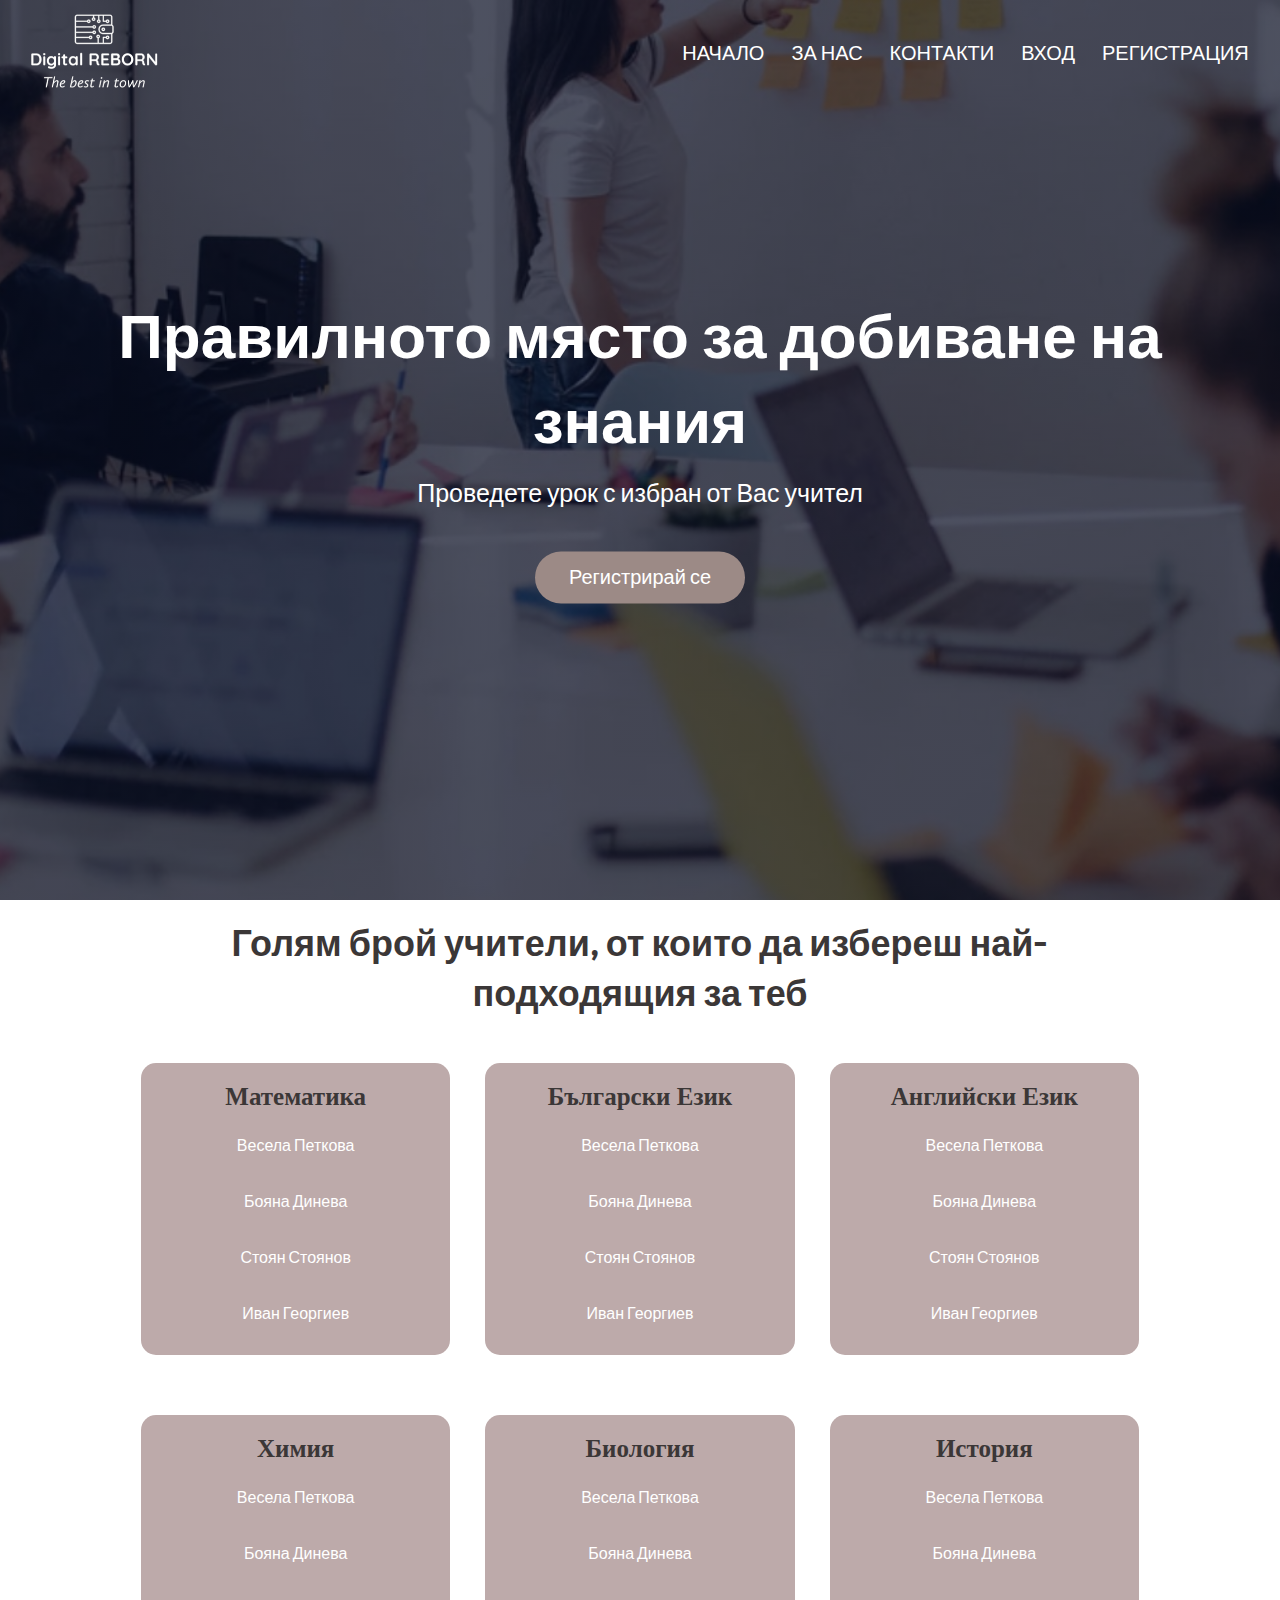
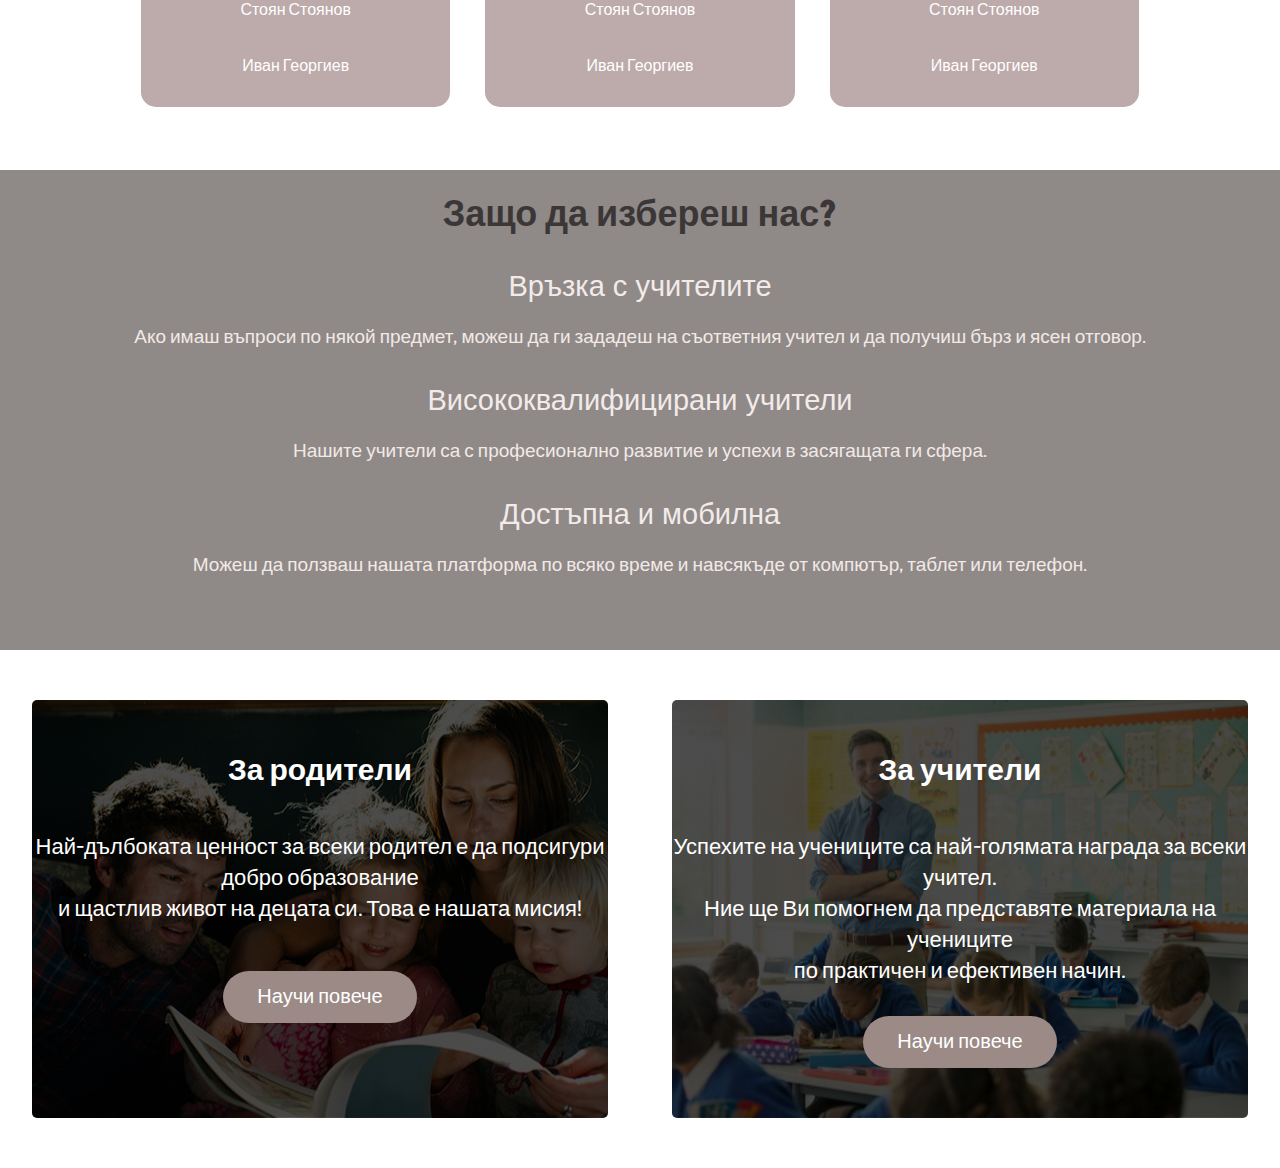
<file: index.html>
<!DOCTYPE html>
<html>
<head>
    <meta name="viewport" content="width=device=width, initial-scale=1.0">
    <title>Green Reborn</title>
    <link rel="icon" href="images/favicon-32x32.png">
    <link rel="stylesheet" href="style.css">
    <link rel="preconnect" href="https://fonts.googleapis.com">
    <link rel="preconnect" href="https://fonts.gstatic.com" crossorigin>
    <link href="https://fonts.googleapis.com/css2?family=Akshar:wght@300&display=swap" rel="stylesheet">
    <link href="https://fonts.googleapis.com/css2?family=Righteous&display=swap" rel="stylesheet">
    <link href="https://cdnjs.cloudflare.com/ajax/libs/font-awesome/5.13.0/css/all.min.css" rel="stylesheet">
</head>
<body>
<section class="header">
    <nav>
        <a href="index.html">
            <img src="images/logo1.png">
        </a>
            <div class="nav-links" id="navLinks">
                <i class="fa fa-times" onclick="hideMenu()"></i>
                <ul>
                    <li><a href="index.html">НАЧАЛО</a></li>
                    <li><a href="about.html">ЗА НАС</a></li>
                    <li><a href="contacts.html">КОНТАКТИ</a></li>
                    <li><a href="login.html">ВХОД</a></li>
                    <li><a href="register.html">РЕГИСТРАЦИЯ</a></li>

                </ul>
            </div>
        <i class="fa fa-bars" onclick="showMenu()"></i>
    </nav>
    <div class="text-box">
        <h1>Правилното място за добиване на знания</h1>
        <p>Проведете урок с избран от Вас учител</p>
        <a href="register.html" class="hero-btn">Регистрирай се</a>
    </div>

</section>

<section class="course">
    <h1>Голям брой учители, от които да избереш най-подходящия за теб</h1>

    <div class="row">
        <div class="course-col">
            <h3>Математика</h3>
            <ul>
                <li><a href="profilVesela.html">Весела Петкова</a></li>
                <li><a href="profilBoqna.html">Бояна Динева</a></li>
                <li><a href="profilStoqn.html">Стоян Стоянов</a></li>
                <li><a href="profilIvan.html">Иван Георгиев</a></li>
            </ul>
        </div>
        <div class="course-col">
            <h3>Български Език</h3>
            <ul>
                <li><a href="#">Весела Петкова</a></li>
                <li><a href="#">Бояна Динева</a></li>
                <li><a href="#">Стоян Стоянов</a></li>
                <li><a href="#">Иван Георгиев</a></li>
            </ul>
        </div>
        <div class="course-col">
            <h3>Английски Език</h3>
            <ul>
                <li><a href="#">Весела Петкова</a></li>
                <li><a href="#">Бояна Динева</a></li>
                <li><a href="#">Стоян Стоянов</a></li>
                <li><a href="#">Иван Георгиев</a></li>
            </ul>
        </div>
        <div class="course-col">
            <h3>Химия</h3>
            <ul>
                <li><a href="#">Весела Петкова</a></li>
                <li><a href="#">Бояна Динева</a></li>
                <li><a href="#">Стоян Стоянов</a></li>
                <li><a href="#">Иван Георгиев</a></li>
            </ul>
        </div>
        <div class="course-col">
            <h3>Биология</h3>
            <ul>
                <li><a href="#">Весела Петкова</a></li>
                <li><a href="#">Бояна Динева</a></li>
                <li><a href="#">Стоян Стоянов</a></li>
                <li><a href="#">Иван Георгиев</a></li>
            </ul>
        </div>
        <div class="course-col">
            <h3>История</h3>
            <ul>
                <li><a href="#">Весела Петкова</a></li>
                <li><a href="#">Бояна Динева</a></li>
                <li><a href="#">Стоян Стоянов</a></li>
                <li><a href="#">Иван Георгиев</a></li>
            </ul>
        </div>
    </div>
</section>

<section class="questions">
    <h1>Защо да избереш нас?</h1>
    <div class="questions-row">
        <div class="questions-col">
            <h3>Връзка с учителите</h3>
            <p>Ако имаш въпроси по някой предмет, можеш да ги зададеш на съответния учител и да получиш бърз и ясен отговор.</p>
        </div>
        <div class="questions-col">
            <h3>Висококвалифицирани учители</h3>
            <p>Нашите учители са с професионално развитие и успехи в засягащата ги сфера.</p>
        </div>
        <div class="questions-col">
            <h3>Достъпна и мобилна</h3>
            <p>Можеш да ползваш нашата платформа по всяко време и навсякъде от компютър, таблет или телефон.</p>
        </div>
    </div>

</section>

<section class="learnMore">
    <div class="learnMore-col1">
        <h1>За родители</h1>
        <p>Най-дълбоката ценност за всеки родител е да подсигури добро образование<br> и щастлив живот на децата си. Това е нашата мисия!</p>
        <a href="#" class="learnMore-btn">Научи повече</a>
    </div>
    <div class="learnMore-col2">
        <h1>За учители</h1>
        <p>Успехите на учениците са най-голямата награда за всеки учител.<br> Ние ще Ви помогнем да представяте материала на учениците<br> по практичен и ефективен начин.</p>
        <a href="#" class="learnMore-btn">Научи повече</a>
    </div>
</section>

<script>
    var navLinks = document.getElementById("navLinks");

    function showMenu() {
        navLinks.style.right = "0";
        navLinks.style.display = "block";
    }
    function hideMenu() {
        navLinks.style.right = "-200px";
        navLinks.style.display = "none";
        
    }
</script>

</body>
</html>
</file>
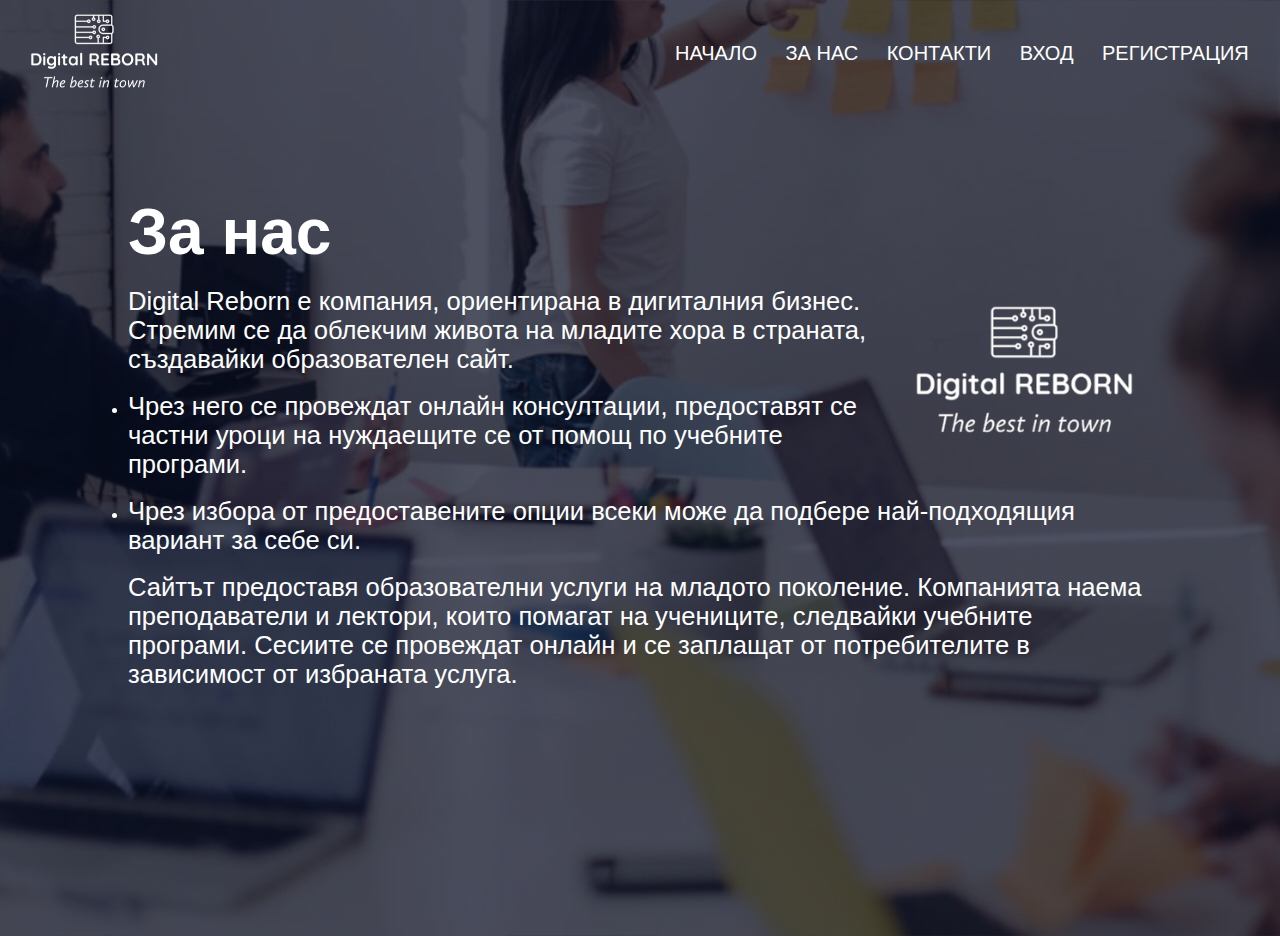
<file: about.html>
<!DOCTYPE html>
<html lang="en">
<head>
    <meta charset="UTF-8">
    <title>Green Reborn</title>
    <link rel="stylesheet" href="style.css">
    <link rel="icon" href="images/favicon-32x32.png">


</head>
<body>
      <section class="header">
          <nav>
              <a href="index.html">
                  <img src="images/logo1.png">
              </a>
              <div class="nav-links" id="navLinks">
                  <i class="fa fa-times" onclick="hideMenu()"></i>
                  <ul>
                      <li><a href="index.html">НАЧАЛО</a></li>
                      <li><a href="about.html">ЗА НАС</a></li>
                      <li><a href="contacts.html">КОНТАКТИ</a></li>
                      <li><a href="login.html">ВХОД</a></li>
                      <li><a href="register.html">РЕГИСТРАЦИЯ</a></li>

                  </ul>
              </div>
              <i class="fa fa-bars" onclick="showMenu()"></i>
          </nav>

          <div class="text-box-aboutUs">
              <h1>За нас</h1>
              <br>
              <img src="images/logo1.png" class="aboutUs-logo">
              <p>Digital Reborn е компания, ориентирана в дигиталния бизнес. Стремим се да облекчим живота на младите хора в страната, създавайки образователен сайт. </p>
              <br>
              <ul>
                  <li><p>Чрез него се провеждат онлайн консултации, предоставят се частни уроци на нуждаещите се от помощ по учебните програми. </p></li>
                  <br>
                  <li><p>Чрез избора от предоставените опции всеки може да подбере най-подходящия вариант за себе си.</p></li>
                  <br>
              </ul>
              <p>Сайтът предоставя образователни услуги на младото поколение.
                  Компанията наема преподаватели и лектори, които помагат на учениците, следвайки учебните програми. Сесиите се провеждат онлайн и се заплащат от потребителите в зависимост от избраната услуга.</p>
          </div>
      </section>
</body>
</html>
</file>
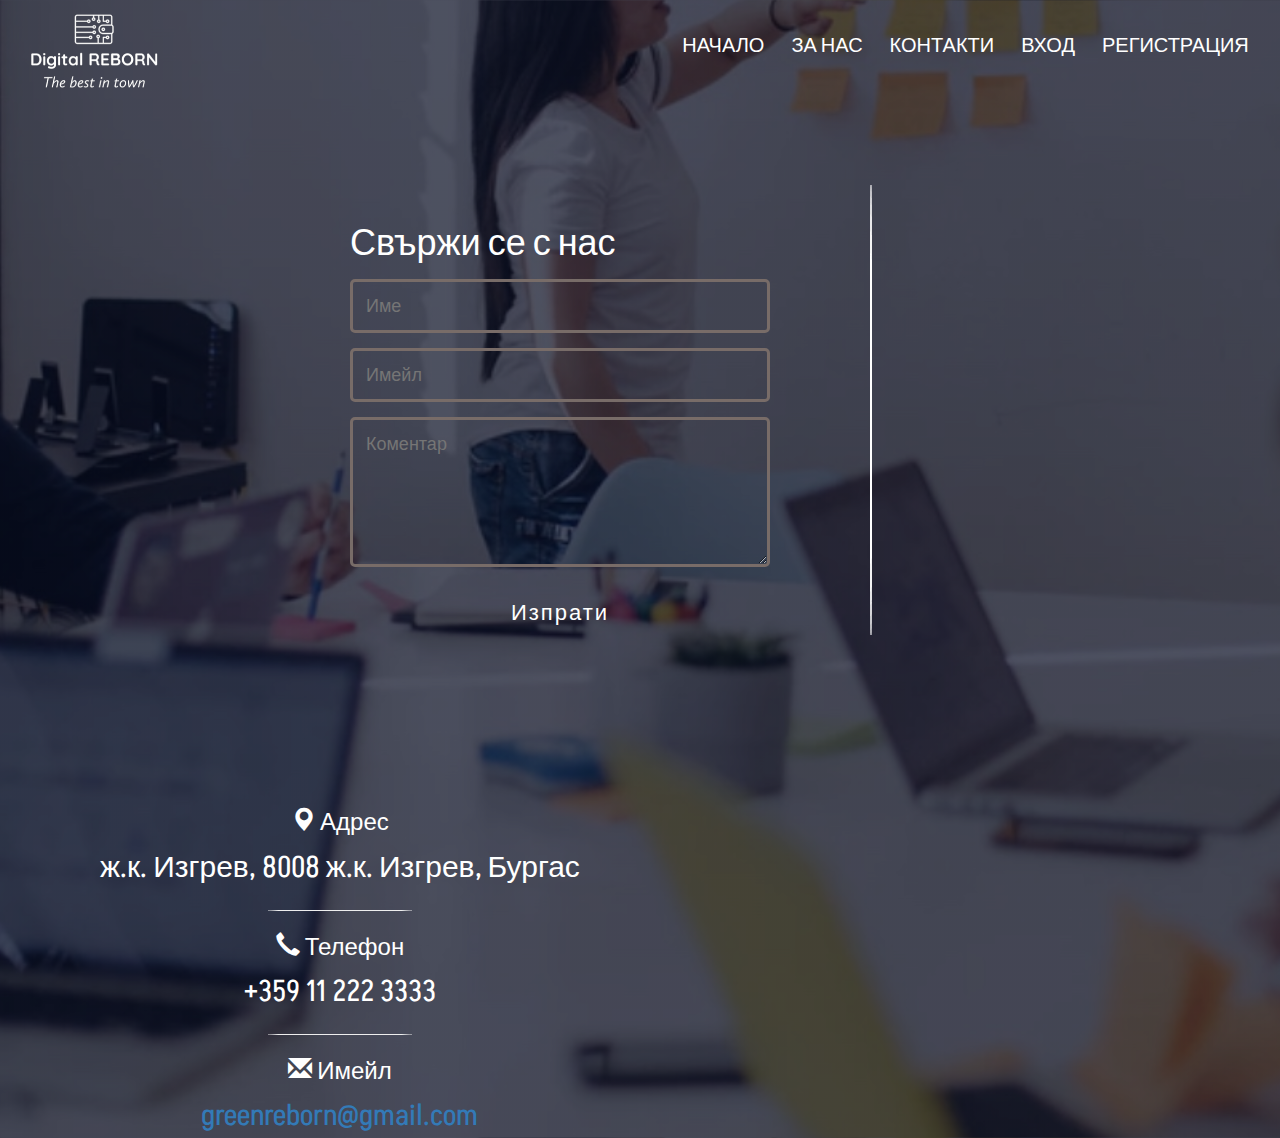
<file: contacts.html>
<!DOCTYPE html>
<html lang="en"></html>
<head>
    <meta charset="UTF-8">
    <title>Green Reborn</title>
    <link rel="icon" href="images/favicon-32x32.png">
    <link rel="stylesheet" href="https://maxcdn.bootstrapcdn.com/bootstrap/3.4.0/css/bootstrap.min.css">
    <link rel="stylesheet" href="contactsstyle.css">
    <link rel="preconnect" href="https://fonts.googleapis.com">
    <link rel="preconnect" href="https://fonts.gstatic.com" crossorigin>
    <link href="https://fonts.googleapis.com/css2?family=Akshar:wght@300&display=swap" rel="stylesheet">
    <link href="https://fonts.googleapis.com/css2?family=Righteous&display=swap" rel="stylesheet">
    <link href="https://cdnjs.cloudflare.com/ajax/libs/font-awesome/5.13.0/css/all.min.css" rel="stylesheet">
    

</head>
<section class="header">
    <nav>
        <a href="index.html">
            <img src="images/logo1.png">
        </a>
            <div class="nav-links" id="navLinks">
                <i class="fa fa-times" onclick="hideMenu()"></i>
                <ul>
                    <li><a href="index.html">НАЧАЛО</a></li>
                    <li><a href="about.html">ЗА НАС</a></li>
                    <li><a href="contacts.html">КОНТАКТИ</a></li>
                    <li><a href="login.html">ВХОД</a></li>
                    <li><a href="register.html">РЕГИСТРАЦИЯ</a></li>

                </ul>
            </div>
        <i class="fa fa-bars" onclick="showMenu()"></i>
    </nav>
</section>
    <section class="form">
        <form>
            <h1 class="form-text">Свържи се с нас</h1>      
            <input name="name" type="text" class="feedback-input" placeholder="Име" />   
            <input name="email" type="text" class="feedback-input" placeholder="Имейл" />
            <textarea name="text" class="feedback-input" placeholder="Коментар"></textarea>
            <div class="svg-wrapper">
                <svg height="60" width="420" xmlns="http://www.w3.org/2000/svg">
                  <rect class="shape1" height="60" width="420" />
                  <rect class="shape2" height="60" width="420" />
                  <div class="text2" onclick="location.href='#'" style="cursor: pointer;">Изпрати</div>
                </svg>
              </div>
          </form>
    </section>
    <div class="vertical-line"></div>
    <section class="links">
        <div class="address">
            <h3><span class="glyphicon">&#xe062;</span> Адрес</h3>
            <p>ж.к. Изгрев, 8008 ж.к. Изгрев, Бургас</p>
        </div>
        <hr class="hr">
        <div class="number">
            <h3><span class="glyphicon">&#xe182;</span> Телефон</h3>
            <p>+359 11 222 3333</p>
        </div>
        <hr class="hr">
        <div class="email">
            <h3><span class="glyphicon">&#x2709;</span> Имейл</h3>
            <a href="#">greenreborn@gmail.com</a>
        </div>
    </section>
</body>
</file>
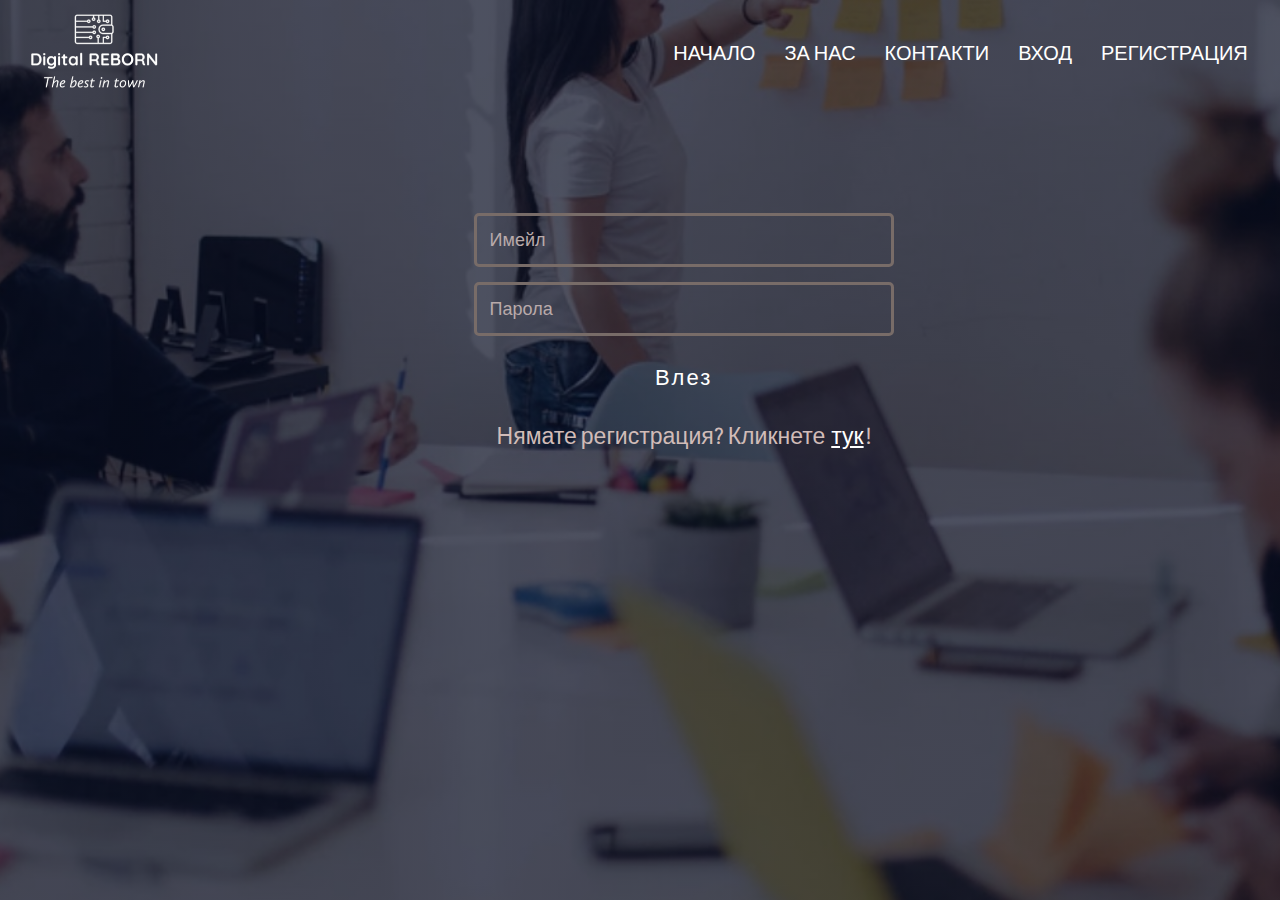
<file: login.html>
<!DOCTYPE html>
<html>
<head>
    <meta name="viewport" content="width=device=width, initial-scale=1.0">
    <title>Green Reborn</title>
    <link rel="icon" href="images/favicon-32x32.png">
    <link rel="stylesheet" href="registerstyle.css">
    <link rel="preconnect" href="https://fonts.googleapis.com">
    <link rel="preconnect" href="https://fonts.gstatic.com" crossorigin>
    <link href="https://fonts.googleapis.com/css2?family=Akshar:wght@300&display=swap" rel="stylesheet">
    <link href="https://fonts.googleapis.com/css2?family=Righteous&display=swap" rel="stylesheet">
    <link href="https://cdnjs.cloudflare.com/ajax/libs/font-awesome/5.13.0/css/all.min.css" rel="stylesheet">
</head>
<section class="header">
    <nav>
        <a href="index.html">
            <img src="images/logo1.png">
        </a>
            <div class="nav-links" id="navLinks">
                <i class="fa fa-times" onclick="hideMenu()"></i>
                <ul>
                    <li><a href="index.html">НАЧАЛО</a></li>
                    <li><a href="about.html">ЗА НАС</a></li>
                    <li><a href="contacts.html">КОНТАКТИ</a></li>
                    <li><a href="login.html">ВХОД</a></li>
                    <li><a href="register.html">РЕГИСТРАЦИЯ</a></li>

                </ul>
            </div>
        <i class="fa fa-bars" onclick="showMenu()"></i>
    </nav>
</section>
<section class="form">
    <form>      
        <input  type="text" class="feedback-input" placeholder="Имейл" />
        <input  type="password" class="feedback-input" placeholder="Парола" />            
        <div class="svg-wrapper">
            <svg height="60" width="420" xmlns="http://www.w3.org/2000/svg">
              <rect class="shape1" height="60" width="420" />
              <rect class="shape2" height="60" width="420" />
              <div class="text2" onclick="location.href='#'" style="cursor: pointer;">Влез</div>
            </svg>
          </div>
          <p class="text-after-btn">Нямате регистрация? Кликнете <a href="register.html" class="to-login">тук</a>!</p>
      </form>
</section>
</file>
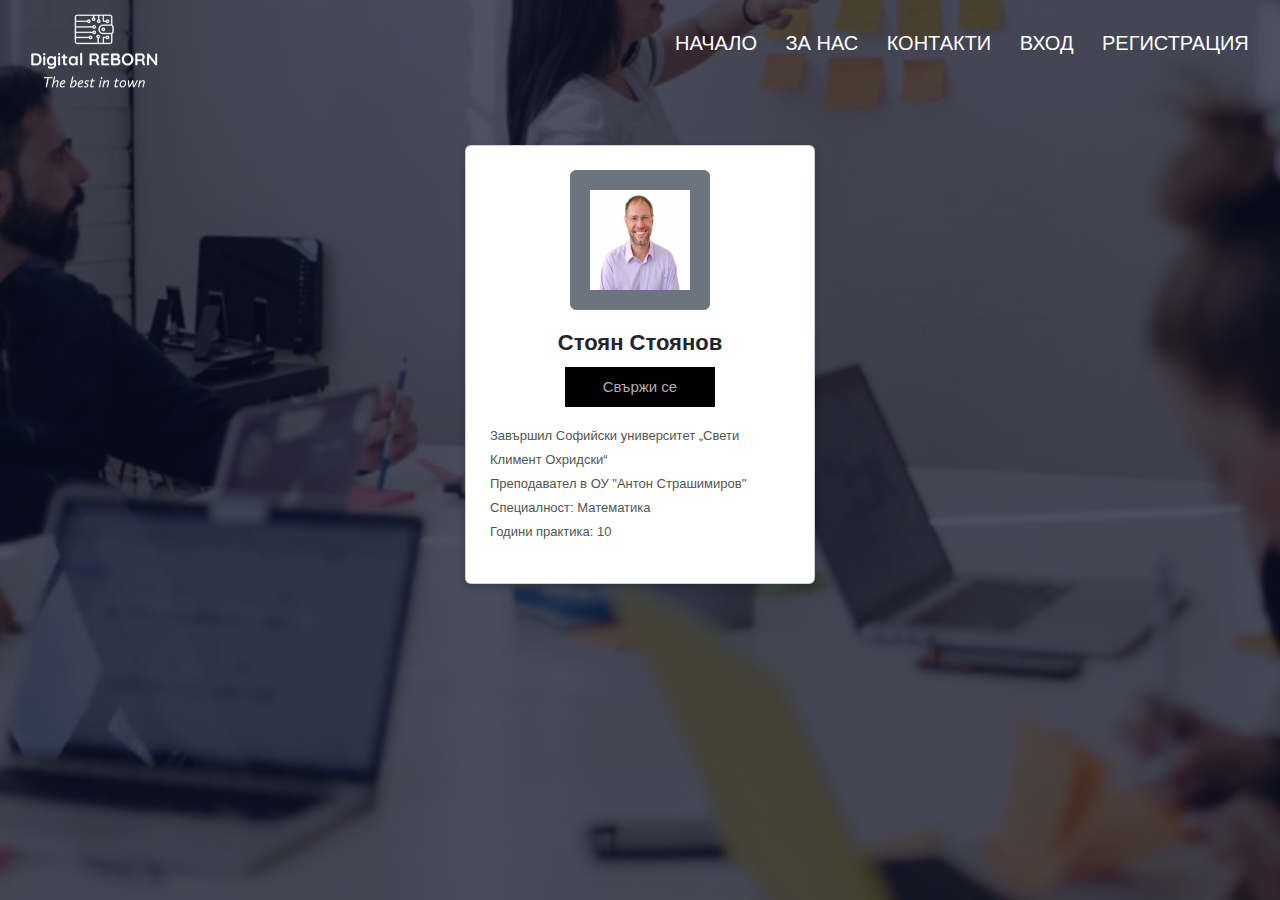
<file: profilStoqn.html>
<!DOCTYPE html>
<html lang="en">
<head>
    <meta charset="UTF-8">
    <title>Green Reborn</title>
    <link rel="icon" href="images/favicon-32x32.png">
    <link rel="stylesheet" href="style.css">
    <link rel="stylesheet" href="profilestyle.css">
    <link rel="stylesheet" href="https://cdn.jsdelivr.net/npm/bootstrap@5.0.0-beta1/dist/css/bootstrap.min.css">

</head>
<body>
    <section class="header">
    <nav>
        <a href="index.html">
            <img src="images/logo1.png">
        </a>
         <div class="nav-links" id="navLinks">
            <i class="fa fa-times" onclick="hideMenu()"></i>
                 <ul>
                     <li><a href="index.html">НАЧАЛО</a></li>
                    <li><a href="about.html">ЗА НАС</a></li>
                    <li><a href="contacts.html">КОНТАКТИ</a></li>
                    <li><a href="login.html">ВХОД</a></li>
                    <li><a href="register.html">РЕГИСТРАЦИЯ</a></li>

                </ul>
            </div>
         <i class="fa fa-bars" onclick="showMenu()"></i>
        </nav>
        <div class="container mt-4 mb-4 p-3 d-flex justify-content-center">
            <div class="card p-4">
                <div class=" image d-flex flex-column justify-content-center align-items-center"> <button class="btn btn-secondary"> <img src="images/Stoqn.jpg" height="100" width="100" /></button> <span class="name mt-3">Стоян Стоянов</span> <span class="idd"></span>
                    <div class=" d-flex mt-2"> <button class="btn1 btn-dark">Свържи се</button> </div>
                    <div class="text mt-3"> <span>Завършил Софийски университет „Свети Климент Охридски“
<br>Преподавател в ОУ "Антон Страшимиров"<br> Специалност: Математика<br> Години практика: 10</span> </div>
                    <div class="gap-3 mt-3 icons d-flex flex-row justify-content-center align-items-center"> <span><i class="fa fa-twitter"></i></span> <span><i class="fa fa-facebook-f"></i></span> <span><i class="fa fa-instagram"></i></span> <span><i class="fa fa-linkedin"></i></span> </div>
                </div>
            </div>
        </div>
    </section>

</body>
</html>
</file>
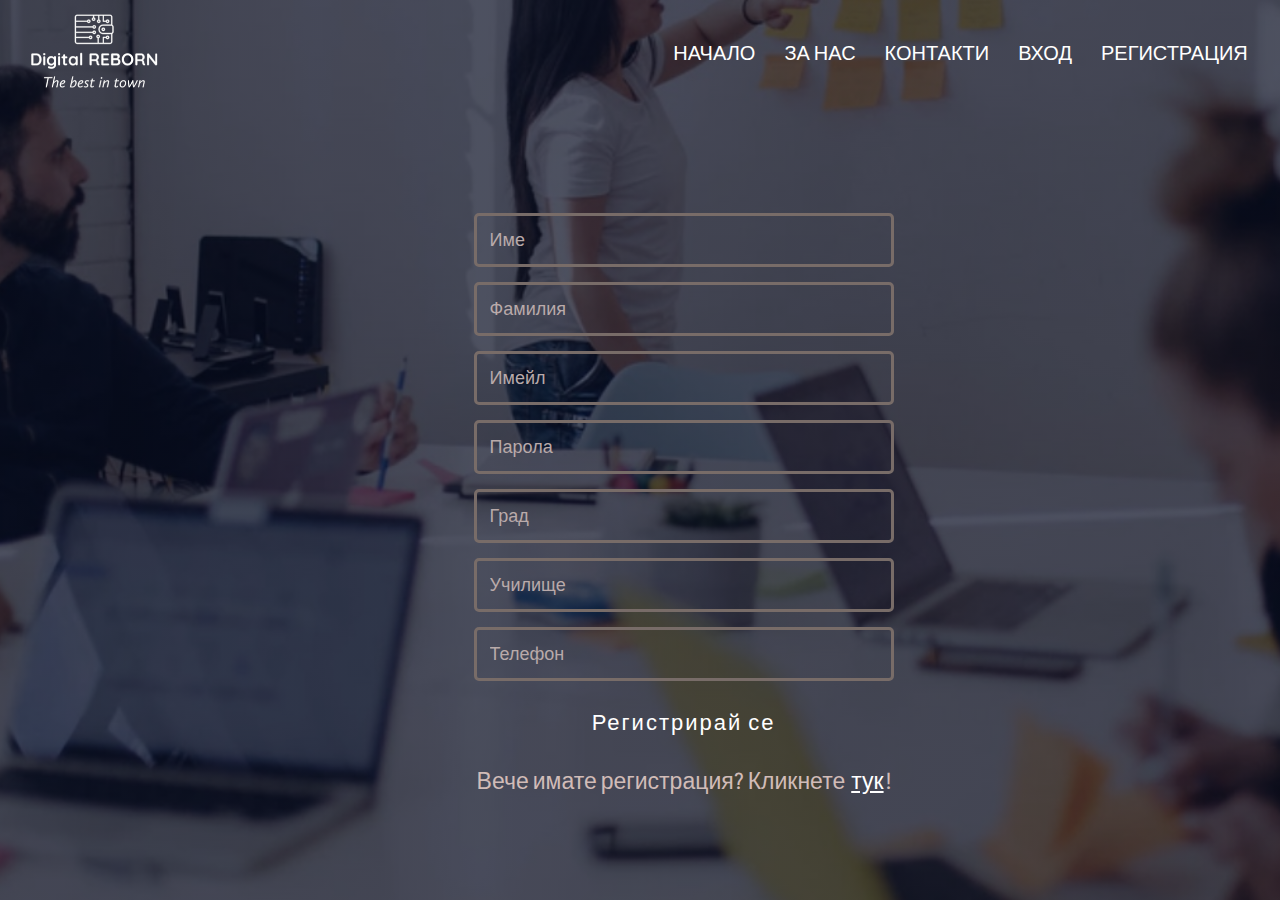
<file: register.html>
<!DOCTYPE html>
<html>
<head>
    <meta name="viewport" content="width=device=width, initial-scale=1.0">
    <title>Green Reborn</title>
    <link rel="icon" href="images/favicon-32x32.png">
    <link rel="stylesheet" href="registerstyle.css">
    <link rel="preconnect" href="https://fonts.googleapis.com">
    <link rel="preconnect" href="https://fonts.gstatic.com" crossorigin>
    <link href="https://fonts.googleapis.com/css2?family=Akshar:wght@300&display=swap" rel="stylesheet">
    <link href="https://fonts.googleapis.com/css2?family=Righteous&display=swap" rel="stylesheet">
    <link href="https://cdnjs.cloudflare.com/ajax/libs/font-awesome/5.13.0/css/all.min.css" rel="stylesheet">
</head>
<section class="header">
    <nav>
        <a href="index.html">
            <img src="images/logo1.png">
        </a>
            <div class="nav-links" id="navLinks">
                <i class="fa fa-times" onclick="hideMenu()"></i>
                <ul>
                    <li><a href="index.html">НАЧАЛО</a></li>
                    <li><a href="about.html">ЗА НАС</a></li>
                    <li><a href="contacts.html">КОНТАКТИ</a></li>
                    <li><a href="login.html">ВХОД</a></li>
                    <li><a href="register.html">РЕГИСТРАЦИЯ</a></li>

                </ul>
            </div>
        <i class="fa fa-bars" onclick="showMenu()"></i>
    </nav>
</section>
<section class="form">
    <form>   
        <input  type="text" class="feedback-input" placeholder="Име" />
        <input  type="text" class="feedback-input" placeholder="Фамилия" />      
        <input  type="text" class="feedback-input" placeholder="Имейл" />
        <input  type="password" class="feedback-input" placeholder="Парола" />   
        <input  type="text" class="feedback-input" placeholder="Град" />
        <input  type="text" class="feedback-input" placeholder="Училище" />
        <input  type="text" class="feedback-input" placeholder="Телефон" />            
        <div class="svg-wrapper">
            <svg height="60" width="420" xmlns="http://www.w3.org/2000/svg">
              <rect class="shape1" height="60" width="420" />
              <rect class="shape2" height="60" width="420" />
              <div class="text2" onclick="location.href='#'" style="cursor: pointer;">Регистрирай се</div>
            </svg>
          </div>
          <p class="text-after-btn">Вече имате регистрация? Кликнете <a href="login.html" class="to-login">тук</a>!</p>
      </form>
</section>
</file>
<file: style.css>
*{
    margin: 0;
    padding: 0;
    font-family: 'Akshar', sans-serif;
    box-sizing: border-box;

}
.header{
    min-height: 100vh;
    width: 100%;
    background-image: linear-gradient(rgba(4,9,30,0.7),rgba(4,9,30,0.7)),url(images/banner.jpg) ;
    background-position: center;
    background-size: cover;
    position: relative;
}
nav{
    display: flex;
    padding: 0.2% 1.5%;
    justify-content: space-between;
    align-items: center;



}
nav img{
    width: 150px;

}
.nav-links{
    flex: 1;
    text-align: right;
}
.nav-links ul li{
    list-style: none;
    display: inline-block;
    padding: 8px 12px;
    position: relative;
}
.nav-links ul li a{
    color: #fff;
    text-decoration: none;
    font-size: 20px;
}
.nav-links ul li::after{
    content: '';
    width: 0%;
    height: 2px;
    background: #9C8A86;
    display: block;
    margin: auto;
    transition: 0.5s;
}
.nav-links ul li:hover::after{
    width: 100%;
}
.text-box{
    width: 90%;
    color: #fff;
    position: absolute;
    top: 50%;
    left: 50%;
    transform: translate(-50%, -50%);
    text-align: center;
}
.text-box h1{
   font-size: 62px;
}
.text-box p{
    font-size: 25px;
    margin: 10px 0 40px;
    color: #fff;
}
.hero-btn{
    display: inline-block;
    text-decoration: none;
    color: #fff;
    padding: 12px 34px;
    font-size: 20px;
    background: #9C8A86;
    position: relative;
    cursor: pointer;
    border-radius: 40px;

}
.hero-btn:hover{
    background: #d1bcb8;
    transition: 0.6s;

}

nav .fa{
    display: none;

}

@media(max-width: 700px) {
    .text-box h1{
    font-size: 62px;
    }
    .nav-links ul li{
        display: block;
    }
    .nav-links{
        position: absolute;
        background: #786c68;
        height: 100vh;
        width: 200px;
        top: 0;
        right: -200px;
        text-align: left;
        z-index: 2;
        transition: 1s;
        display: none;
    }
    nav .fa{
        display: block;
        color: #fff;
        margin: 10px;
        font-size: 22px;
        cursor: pointer;
    }
    .nav-links ul{
        padding: 30px;
    }
}

.course{
    width: 80%;
    margin: auto;
    text-align: center;
    padding-top: 20px;
}
.course h1{
    color: #3b3737;
    font-size: 36px;
    font-weight: 600;
}
.row{
    color: #3b3737;
    margin-top: 2%;
    justify-content: space-between;
    display:flex;

    flex-wrap:wrap;
    overflow-y:hidden;
    padding: 13px 13px;
}
.course-col{
    color: #3b3737;
    flex-basis: 31%;
    background: #bdaaaa;
    border-radius: 15px;
    margin-bottom: 5%;
    margin-top: 10px;
    padding: 20px 15px;
    box-sizing: border-box;
    transition: 0.5s;
}
.course-col ul li{
    list-style: none;
    margin-top: 5%;
    justify-content: space-between;
    display:flex;
    flex-wrap:wrap;
    display: inline-block;
    padding: 10px 20px;
}
.course-col ul li a{
    text-decoration: none;
    color: #fff;
}
.course-col:hover{
    box-shadow: 0 0 20px 0px rgba(0,0,0,1);
}
.course-col h3{
    font-family: 'Bebas Neue', cursive;
    font-size: 25px;
}
@media(max-width: 700px){
    .row{
        flex-direction: column;
    }
}
.questions{
    width: 100%;
    margin: auto;
    text-align: center;
    padding-top: 20px;
}
.questions h1{
    color: #3b3737;
    font-size: 36px;
    font-weight: 750;
}
.questions{
    background: #8f8988;
    height: 480px;
}
.questions-col h3{
        font-family: 'Noto Sans', sans-serif;
        font-size: 29px;
        font-weight: 450;
        margin-top: 8px;
}
.questions-col{
        color: #f2ebe9;
        flex-basis: 31%;
        border-radius: 15px;
        margin-top: 20px;
        padding: 2px 2px;

}
.questions-col p{
        margin-top: 1.5%;
        padding: 2px 2px;
        color: #f2e9e6;
        box-sizing: border-box;
        font-size: 19px;

}

.learnMore{
    display : flex;
    flex-direction : row;
}
.learnMore-col1{
    margin: 50px auto;
    width: 45%;
    background-image: linear-gradient(rgba(0,0,0,0.7),rgba(0,0,0,0.7)),url(images/banner2.jpg);
    background-position: center;
    border-radius: 5px;
    text-align: center;
    padding: 50px 0;

}
.learnMore-col1 h1{
    color: #fff;
    margin-bottom: 40px;
    padding: 0px;
    font-weight: 900;
    font-size: 30px;
}
.learnMore-col1 p{
    color: #fff;
    margin-bottom: 8%;
    font-size: 22px;
}

.learnMore-btn{
    display: inline-block;
    text-decoration: none;
    color: #fff;
    padding: 12px 34px;
    font-size: 20px;
    background: #9C8A86;
    position: relative;
    cursor: pointer;
    border-radius: 40px;

}
.learnMore-btn:hover{
    background: #d1bcb8;
    transition: 0.6s;

}

.learnMore-col2{
    margin: 50px auto;
    width: 45%;
    background-image: linear-gradient(rgba(0,0,0,0.7),rgba(0,0,0,0.7)),url(images/banner3.jpg);
    background-position: center;
    border-radius: 5px;
    text-align: center;
    padding: 50px 0;

}
.learnMore-col2 h1{
    color: #fff;
    margin-bottom: 40px;
    padding: 0px;
    font-weight: 900;
    font-size: 30px;
}
.learnMore-col2 p{
    color: #fff;
    margin-bottom: 5%;
    font-size: 22px;
}
.text-box-aboutUs{
    width: 80%;
    color: #fff;
    position: relative;
    margin-top: 250pt;
    top: 80%;
    left: 50%;
    transform: translate(-50%, -50%);
    text-align: left;
}
.text-box-aboutUs h1{
   font-size: 5vw;
}
.text-box-aboutUs p{
    font-size: 2vw;
    color: #fff;
}
.aboutUs-logo{
    float: right;
    position: relative;
    max-width: 25%;
}
.text-box-aboutUs ul li p{
    position: relative;
}

/* width */
::-webkit-scrollbar {
    width: 12px;
  }
  
  /* Track */
  ::-webkit-scrollbar-track {
    background: #f1f1f1;
  }
  
  /* Handle */
  ::-webkit-scrollbar-thumb {
    background: #888;
    border-radius: 10px;
  }
  
  /* Handle on hover */
  ::-webkit-scrollbar-thumb:hover {
    background: #555;
  }
</file>
<file: contactsstyle.css>
*{
    margin: 0;
    padding: 0;
    font-family: 'Akshar', sans-serif;
    box-sizing: border-box;

}
body {
    min-height: 100vh;
    background-image: linear-gradient(rgba(4,9,30,0.7),rgba(4,9,30,0.7)),url(images/banner.jpg) ;
    background-position: center;
    background-size: cover;
    position: relative; 
}
nav{
    display: flex;
    padding: 0.2% 1.5%;
    justify-content: space-between;
    align-items: center;



}
nav img{
    width: 150px;

}
.nav-links{
    flex: 1;
    text-align: right;
}
.nav-links ul li{
    list-style: none;
    display: inline-block;
    padding: 8px 12px;
    position: relative;
    font-family: 'Akshar', sans-serif;
}
.nav-links ul li a{
    color: #fff;
    text-decoration: none;
    font-size: 20px;
}
.nav-links ul li::after{
    content: '';
    width: 0%;
    height: 2px;
    background: #9C8A86;
    display: block;
    margin: auto;
    transition: 0.5s;
}
.nav-links ul li:hover::after{
    width: 100%;
}
.text-box{
    width: 90%;
    color: #fff;
    position: absolute;
    top: 50%;
    left: 50%;
    transform: translate(-50%, -50%);
    text-align: center;
}
.text-box h1{
   font-size: 62px;
}
.text-box p{
    font-size: 25px;
    margin: 10px 0 40px;
    color: #fff;
}
.hero-btn{
    display: inline-block;
    text-decoration: none;
    color: #fff;
    padding: 12px 34px;
    font-size: 20px;
    background: #9C8A86;
    position: relative;
    cursor: pointer;
    border-radius: 40px;

}
.hero-btn:hover{
    background: #d1bcb8;
    transition: 0.6s;

}

nav .fa{
    display: none;

}

@media(max-width: 700px) {
    .text-box h1{
    font-size: 62px;
    }
    .nav-links ul li{
        display: block;
    }
    .nav-links{
        position: absolute;
        background: #786c68;
        height: 100vh;
        width: 200px;
        top: 0;
        right: -200px;
        text-align: left;
        z-index: 2;
        transition: 1s;
    }
    nav .fa{
        display: block;
        color: #fff;
        margin: 10px;
        font-size: 22px;
        cursor: pointer;
    }
    .nav-links ul{
        padding: 30px;
    }
}
form { 
    max-width: 420px; 
    margin-top: 100px;
    margin-left: 350px;
    float: left; 
}
.form-text{
    color: #fff;
    padding-bottom: 5px;
}

.feedback-input {
  color:white;
  font-family: Helvetica, Arial, sans-serif;
  font-weight:500;
  font-size: 18px;
  border-radius: 5px;
  line-height: 22px;
  background-color: transparent;
  border:3px solid #786c68;
  transition: all 0.3s;
  padding: 13px;
  margin-bottom: 15px;
  width:100%;
  box-sizing: border-box;
  outline:0;
}

.feedback-input:focus { border:2px solid #786c68; }

textarea {
  height: 150px;
  line-height: 150%;
  resize:vertical;
}

  ::selection {
    background: #786c68;
  }
  .svg-wrapper {
    position: relative;
    top: 50%;
    transform: translateY(-6%);
  }
  .shape1,
  .shape2 {
    stroke-dasharray: 990;
    stroke-width: 2%;
    fill: transparent;
    stroke: #fff;
    border-bottom: 2px solid black;
    
    transition: stroke-dashoffset 4s, stroke-dasharray 4s;
  }
  .shape1 {
    stroke-dashoffset: 990;
  }
  .shape2 {
    stroke-dashoffset: -990;
  }
  .text2 {
    font-size: 22px;
    line-height: 32px;
    letter-spacing: 2px;
    color: #fff;
    top: -50px;
    position: relative;
    text-align: center;
  }
  .svg-wrapper:hover .shape1,
  .svg-wrapper:hover .shape2 {
    stroke-dashoffset: 0;
    stroke-dasharray: 990;
    fill: #786c68;
    
  }
.links {
    color: #fff;
    text-align: center;
    font-size: 30px;
    float: left;
    margin-top: 100px;
    margin-left: 100px;
    
    
}
.hr {
    margin-right: 35% ;
    margin-left: 35% ;
    border-radius: 25%;
}
.vertical-line {
    height: 450px;
    border-left: 2px solid #fff;
    border-radius: 25%;
    float: left;
    margin-left: 100px;
    margin-top: 80px;
}
</file>
<file: registerstyle.css>
*{
    margin: 0;
    padding: 0;
    font-family: 'Akshar', sans-serif;
    box-sizing: border-box;

}
body {
    min-height: 100vh;
    background-image: linear-gradient(rgba(4,9,30,0.7),rgba(4,9,30,0.7)),url(images/banner.jpg) ;
    background-position: center;
    background-size: cover;
    position: relative; 
}
nav{
    display: flex;
    padding: 0.2% 1.5%;
    justify-content: space-between;
    align-items: center;



}
nav img{
    width: 150px;

}
.nav-links{
    flex: 1;
    text-align: right;
}
.nav-links ul li{
    list-style: none;
    display: inline-block;
    padding: 8px 13px;
    position: relative;
    font-family: 'Akshar', sans-serif;
}
.nav-links ul li a{
    color: #fff;
    text-decoration: none;
    font-size: 20px;
}
.nav-links ul li::after{
    content: '';
    width: 0%;
    height: 2px;
    background: #9C8A86;
    display: block;
    margin: auto;
    transition: 0.5s;
}
.nav-links ul li:hover::after{
    width: 100%;
}
.text-box{
    width: 90%;
    color: #fff;
    position: absolute;
    top: 50%;
    left: 50%;
    transform: translate(-50%, -50%);
    text-align: center;
}
.text-box h1{
   font-size: 62px;
}
.text-box p{
    font-size: 25px;
    margin: 10px 0 40px;
    color: #fff;
}
.hero-btn{
    display: inline-block;
    text-decoration: none;
    color: #fff;
    padding: 12px 34px;
    font-size: 20px;
    background: #9C8A86;
    position: relative;
    cursor: pointer;
    border-radius: 40px;

}
.hero-btn:hover{
    background: #d1bcb8;
    transition: 0.6s;

}

nav .fa{
    display: none;

}

@media(max-width: 700px) {
    .text-box h1{
    font-size: 62px;
    }
    .nav-links ul li{
        display: block;
    }
    .nav-links{
        position: absolute;
        background: #786c68;
        height: 100vh;
        width: 200px;
        top: 0;
        right: -200px;
        text-align: left;
        z-index: 2;
        transition: 1s;
    }
    nav .fa{
        display: block;
        color: #fff;
        margin: 10px;
        font-size: 22px;
        cursor: pointer;
    }
    .nav-links ul{
        padding: 30px;
    }
}
form { 
    max-width: 420px; 
    margin-top: 8%;
    margin-left: 37%;
}
.form-text{
    color: #fff;
    padding-bottom: 5px;
}

.feedback-input {
  color:white;
  font-family: Helvetica, Arial, sans-serif;
  font-weight:500;
  font-size: 18px;
  border-radius: 5px;
  line-height: 22px;
  background-color: transparent;
  border:3px solid #786c68;
  transition: all 0.3s;
  padding: 13px;
  margin-bottom: 15px;
  width:100%;
  box-sizing: border-box;
  outline:0;
}

.feedback-input:focus { border:2px solid #786c68; }

textarea {
  height: 150px;
  line-height: 150%;
  resize:vertical;
}

  ::selection {
    background: #786c68;
  }
  ::placeholder{
      color: rgb(185, 170, 170);
  }
  .svg-wrapper {
    position: relative;
    top: 50%;
    transform: translateY(-6%);
    height: 60px;
  }
  .shape1,
  .shape2 {
    stroke-dasharray: 990;
    stroke-width: 2%;
    fill: transparent;
    stroke: #fff;
    border-bottom: 2px solid black;
    
    transition: stroke-dashoffset 4s, stroke-dasharray 4s;
  }
  .shape1 {
    stroke-dashoffset: 990;
  }
  .shape2 {
    stroke-dashoffset: -990;
  }
  .form-text{
    color: #fff;
    padding-bottom: 10px;
    text-align: center;
}
.text2 {
    font-size: 22px;
    line-height: 32px;
    letter-spacing: 2px;
    color: #fff;
    top: -50px;
    position: relative;
    text-align: center;
  }
  .svg-wrapper:hover .shape1,
  .svg-wrapper:hover .shape2 {
    stroke-dashoffset: 0;
    stroke-dasharray: 990;
    fill: #786c68;
    
  }
  .text-after-btn {
      max-width: 420px;
      font-size: 23px;
      text-align: center;
      color: #d1bcb8;
      margin-top: 10px;
  }
  .to-login { 
      color: #fff;
      margin: 2px;
  }
</file>
<file: profilestyle.css>
.column {
  float: left;
  width: 33.3%;
  margin-bottom: 16px;
  padding: 0 8px;
}

/* Display the columns below each other instead of side by side on small screens */
@media screen and (max-width: 650px) {
  .column {
    width: 100%;
    display: block;
  }
}

/* Add some shadows to create a card effect */
.card {
  box-shadow: 0 4px 8px 0 rgba(0, 0, 0, 0.2);

}

/* Some left and right padding inside the container */
.container {
  padding: 0 16px;

}

/* Clear floats */
.container::after, .row::after {
  content: "";
  clear: both;
  display: table;
}

.title {
  color: grey;
}

.button {
  border: none;
  outline: 0;
  display: inline-block;
  padding: 8px;
  color: white;
  background-color: #000;
  text-align: center;
  cursor: pointer;
  width: 100%;
}

.button:hover {
  background-color: #555;
}

.card {
    width: 350px;
    background-color: #efefef;
    border: none;
    cursor: pointer;
    transition: all 0.5s
}

.image img {
    transition: all 0.5s
}

.card:hover .image img {
    transform: scale(1.5)
}

.btn {
    height: 140px;
    width: 140px;
    border-radius: 50%
}

.name {
    font-size: 22px;
    font-weight: bold
}

.idd {
    font-size: 14px;
    font-weight: 600
}

.idd1 {
    font-size: 12px
}

.number {
    font-size: 22px;
    font-weight: bold
}

.follow {
    font-size: 12px;
    font-weight: 500;
    color: #444444
}

.btn1 {
    height: 40px;
    width: 150px;
    border: none;
    background-color: #000;
    color: #aeaeae;
    font-size: 15px
}

.text span {
    font-size: 13px;
    color: #545454;
    font-weight: 500
}

.icons i {
    font-size: 19px
}

hr .new1 {
    border: 1px solid
}

.join {
    font-size: 14px;
    color: #a0a0a0;
    font-weight: bold
}

.date {
    background-color: #ccc
}
</file>
